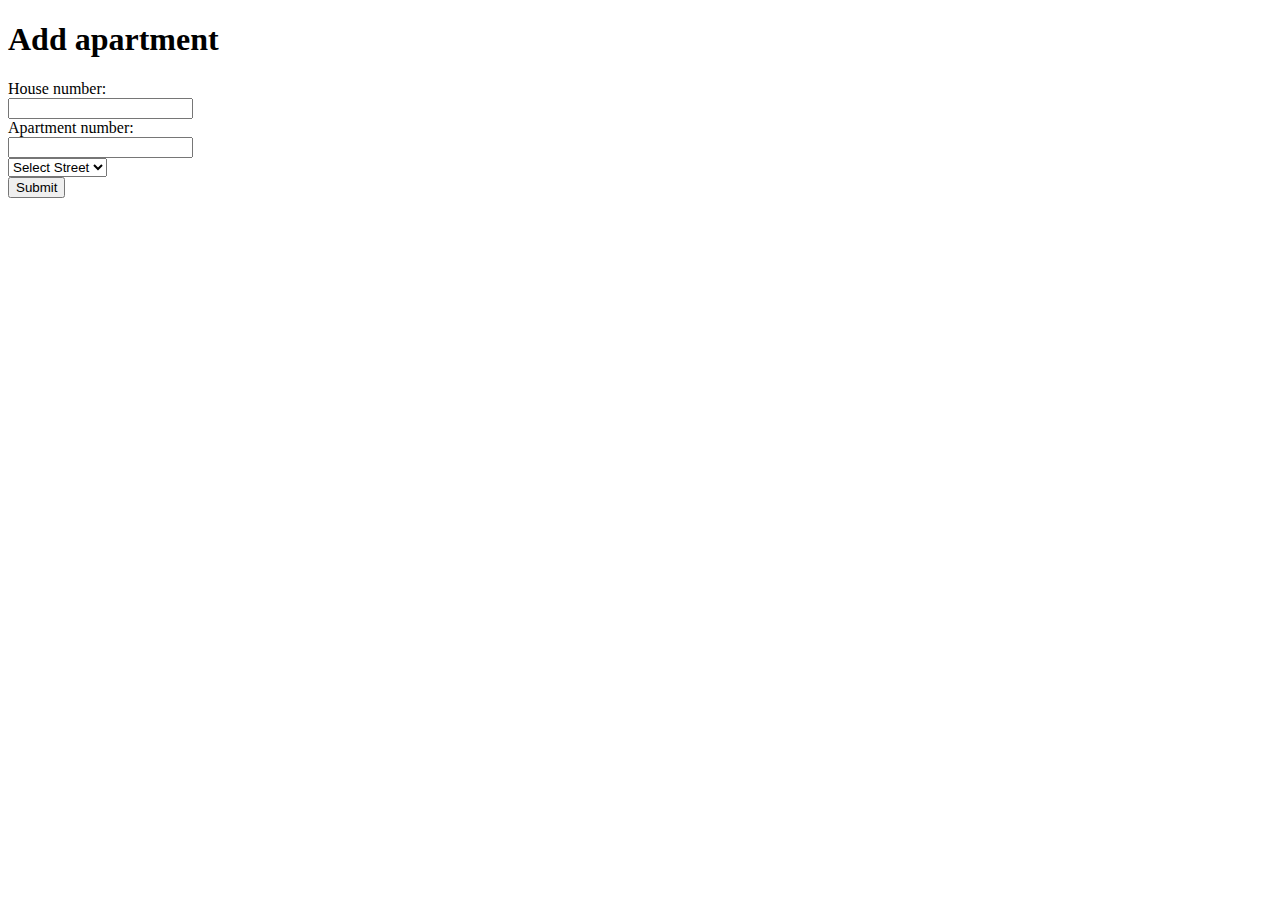
<file: src/main/resources/templates/apartment/add-apartment.html>
<!DOCTYPE html>
<html xmlns:th="http://www.thymeleaf.org">
<head>
    <title>Add Apartment</title>
</head>
<body>
<h1>Add apartment</h1>
<form th:action="@{/apartment/add}" method="post">
    <label>House number:</label><br>
    <input type="text" th:field="${apartment.houseNumber}"><br>
    <label>Apartment number:</label><br>
    <input type="text" th:field="${apartment.apartmentNumber}"><br>
    <select th:field="${apartment.streetId}">
        <option value="">Select Street</option>
        <th:block th:each="street : ${streets}">
            <option th:value="${street.id}" th:text="${street.name}"></option>
        </th:block>
    </select><br>
    <input type="submit" value="Submit">
</form>
</body>
</html>
</file>
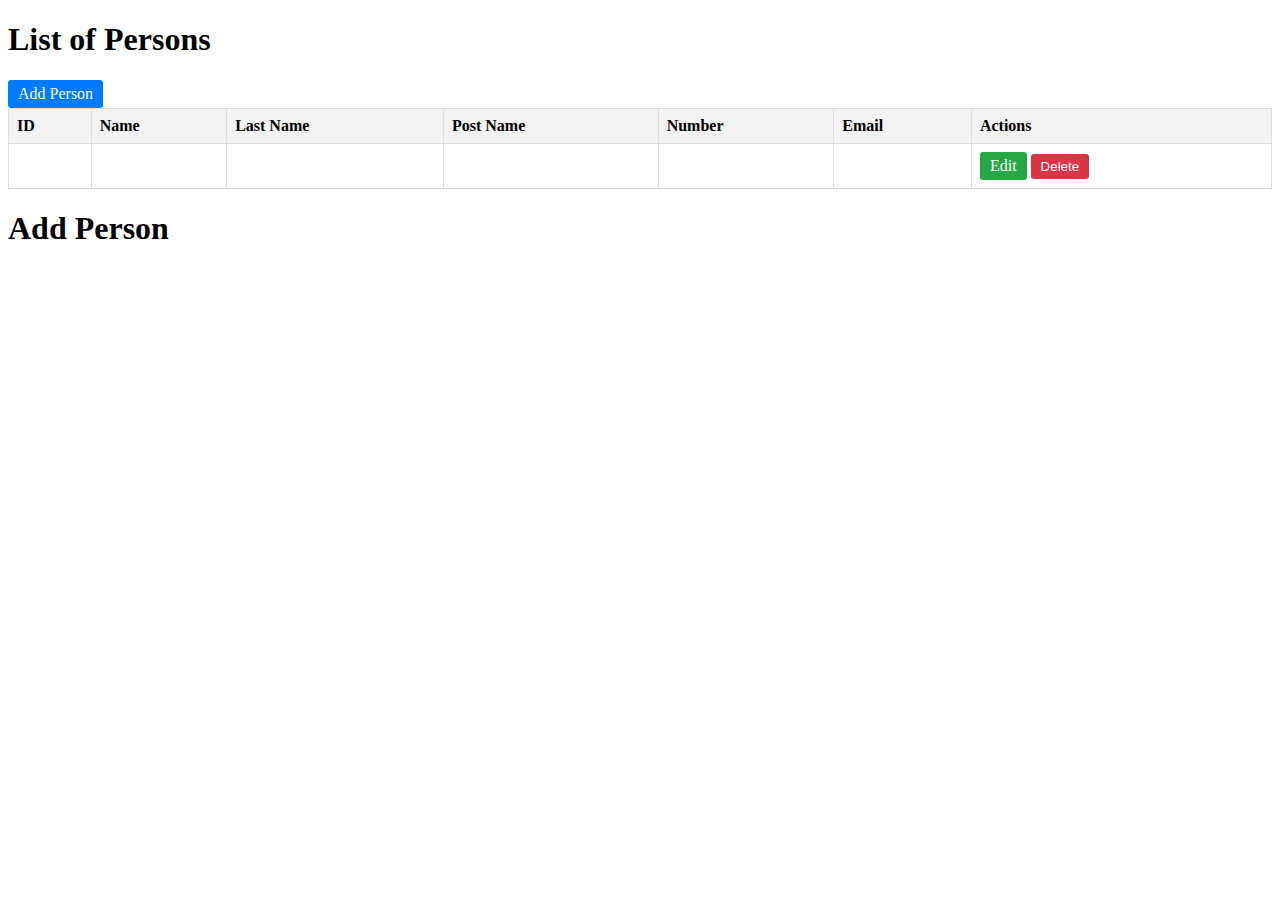
<file: src/main/resources/templates/apartment/apartments.html>
<!DOCTYPE html>
<html xmlns:th="http://www.thymeleaf.org">
<head>
    <title>Apartments</title>
    <style>
        table {
            width: 100%;
            border-collapse: collapse;
        }

        th, td {
            border: 1px solid #dddddd;
            text-align: left;
            padding: 8px;
        }

        th {
            background-color: #f2f2f2;
        }

        .btn {
            padding: 5px 10px;
            background-color: #007bff;
            color: #fff;
            border: none;
            cursor: pointer;
            text-decoration: none;
            display: inline-block;
            border-radius: 3px;
        }

        .btn-danger {
            background-color: #dc3545;
        }

        .btn-primary {
            background-color: #007bff;
        }

        .btn-success {
            background-color: #28a745;
        }

        .btn-secondary {
            background-color: #6c757d;
        }
    </style>
</head>
<body>
<h1>List of Persons</h1>
<a class="btn btn-primary" th:href="@{/person/add}">Add Person</a>
<table>
    <thead>
    <tr>
        <th>ID</th>
        <th>Name</th>
        <th>Last Name</th>
        <th>Post Name</th>
        <th>Number</th>
        <th>Email</th>
        <th>Actions</th>
    </tr>
    </thead>
    <tbody>
    <tr th:each="person : ${persons}">
        <td th:text="${person.id}"></td>
        <td th:text="${person.name}"></td>
        <td th:text="${person.lastName}"></td>
        <td th:text="${person.postName}"></td>
        <td th:text="${person.number}"></td>
        <td th:text="${person.email}"></td>
        <td>
            <a class="btn btn-success" th:href="@{'/person/edit/' + ${person.id}}">Edit</a>
            <form th:action="@{'/person/delete/' + ${person.id}}" method="post" style="display: inline;">
                <button class="btn btn-danger" type="submit">Delete</button>
            </form>
        </td>
    </tr>
    </tbody>
</table>
<h1>Add Person</h1>
<a href="/person/add"></a>
</body>
</html>
</file>
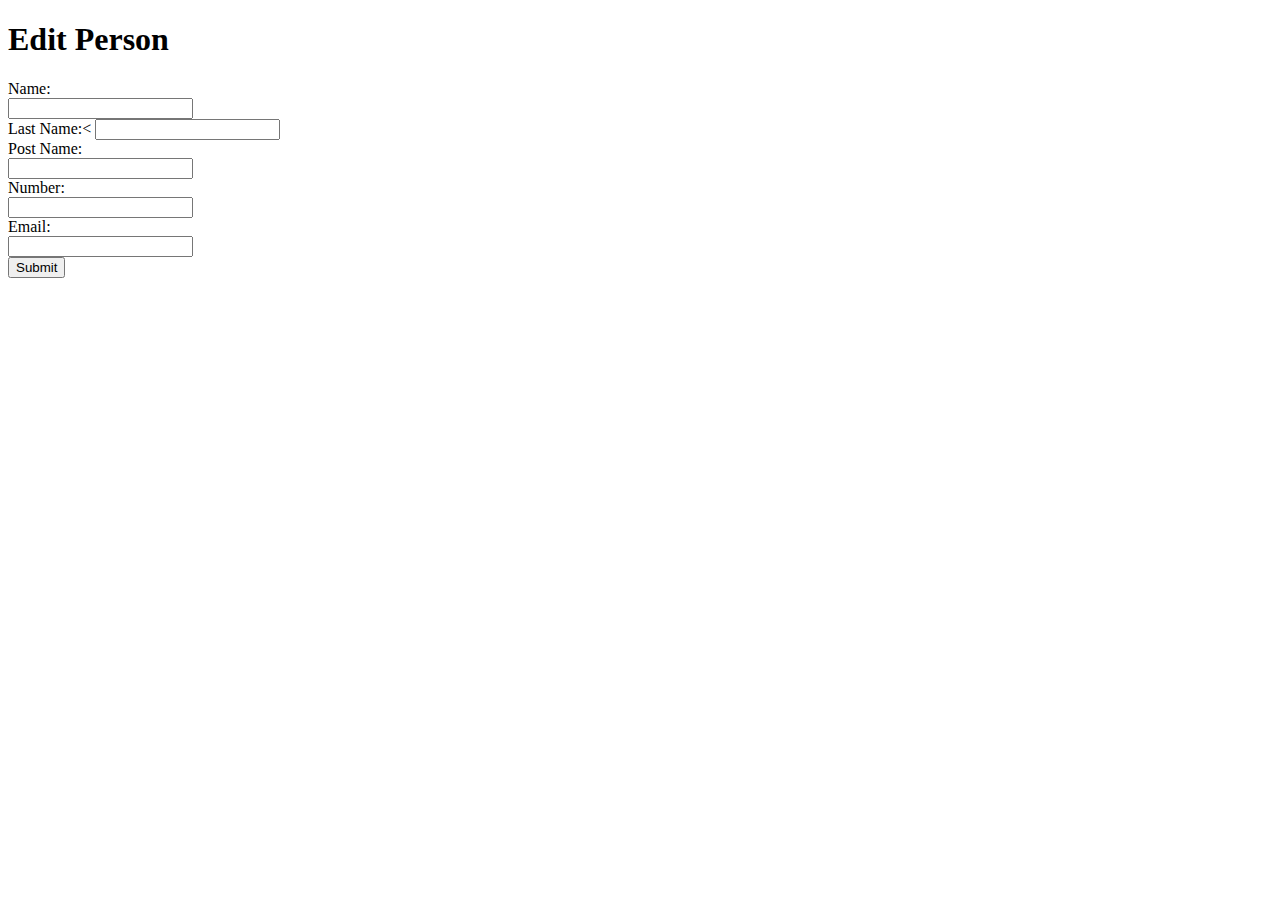
<file: src/main/resources/templates/apartment/edit-apartment.html>
<!DOCTYPE html>
<html xmlns:th="http://www.thymeleaf.org">
<head>
    <title>Edit Person</title>
</head>
<body>
<h1>Edit Person</h1>
<form th:action="@{'/person/edit/' + ${person.id}}" method="post">
    <input type="hidden" th:field="${person.id}">
    <label>Name:</label><br>
    <input type="text" th:field="${person.name}"><br>
    <label>Last Name:</label><
    <input type="text" th:field="${person.lastName}"><br>
    <label>Post Name:</label><br>
    <input type="text" th:field="${person.postName}"><br>
    <label>Number:</label><br>
    <input type="text" th:field="${person.number}"><br>
    <label>Email:</label><br>
    <input type="text" th:field="${person.email}"><br>
    <input type="submit" value="Submit">
</form>
</body>
</html>
</file>
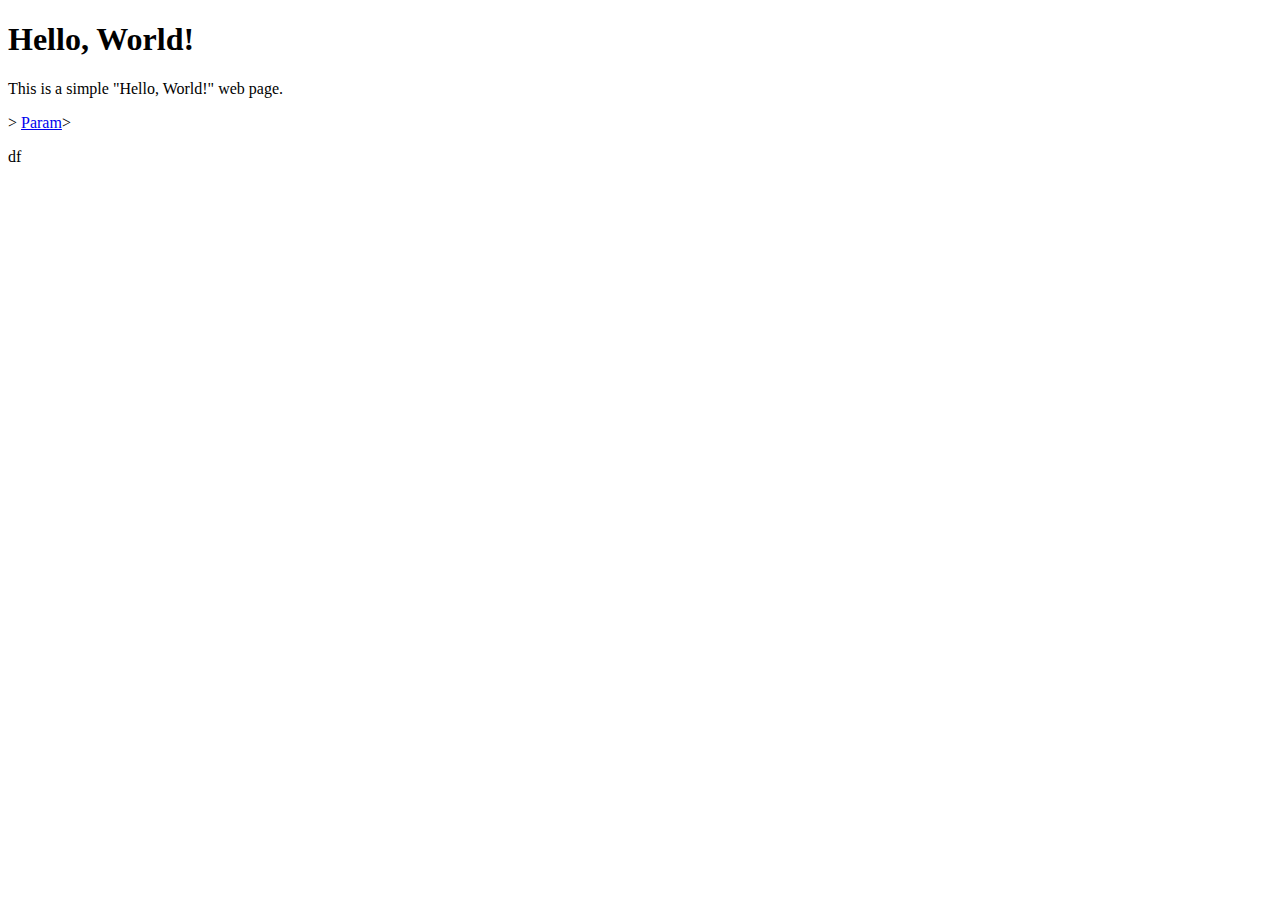
<file: src/main/resources/templates/first/hello.html>
<!DOCTYPE html>
<html>
<head>
    <title>Hello, World!</title>
</head>
<body>
<h1>Hello, World!</h1>
<p>This is a simple "Hello, World!" web page.</p>
<a href="/first/goodbye"></a>>
<a href="/first/hello?name=Danila&surname=Reznikov">Param</a>>
<p th:text="${message}">df</p>
</body>
</html>
</file>
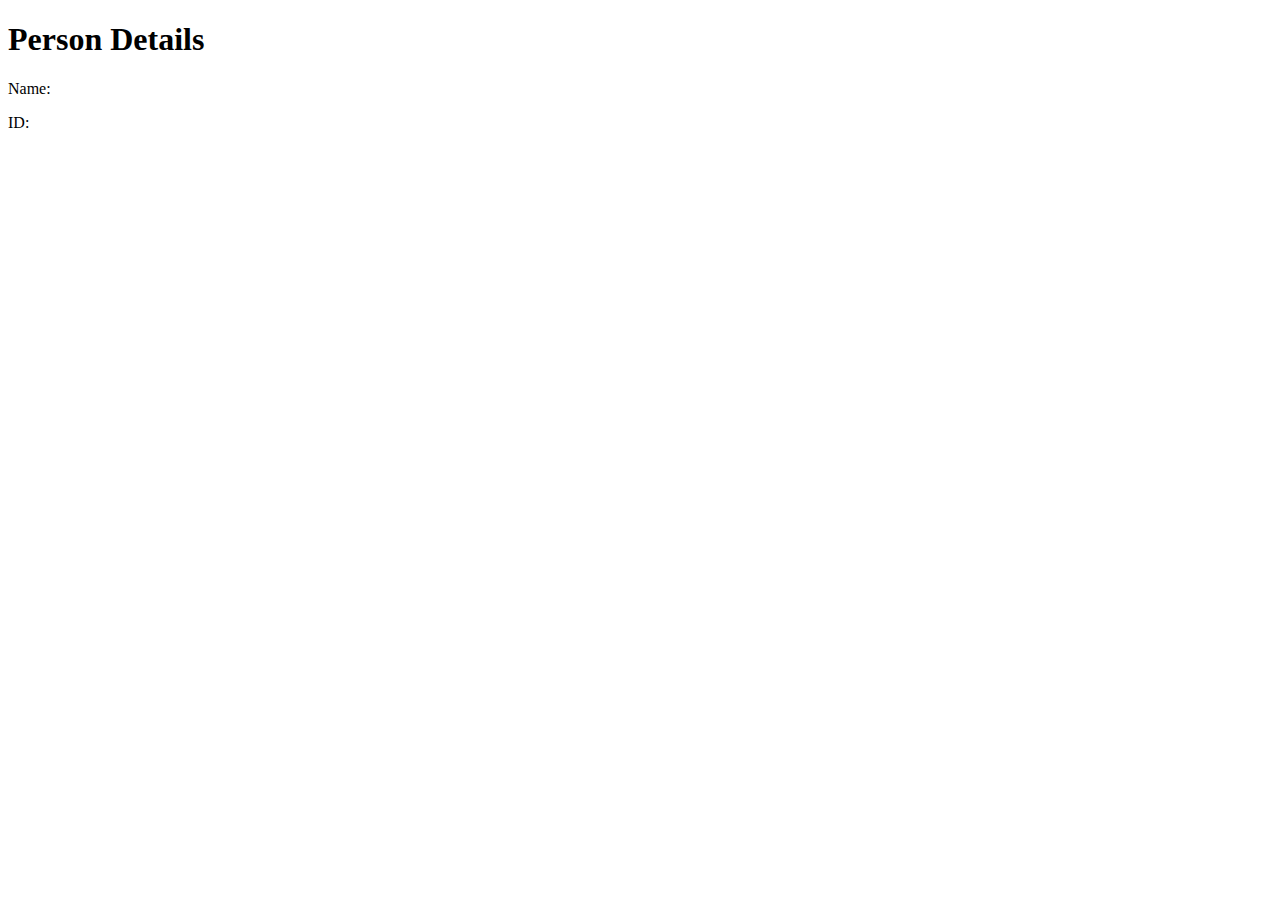
<file: src/main/resources/templates/people/show.html>
<!DOCTYPE html>
<html lang="en" xmlns:th="http://thymeleaf.org">
<head>
    <title>Person Details</title>
</head>
<body>
<h1>Person Details</h1>
<p>Name: <span th:text="${person.name}"></span></p>
<p>ID: <span th:text="${person.id}"></span></p>
</body>
</html>
</file>
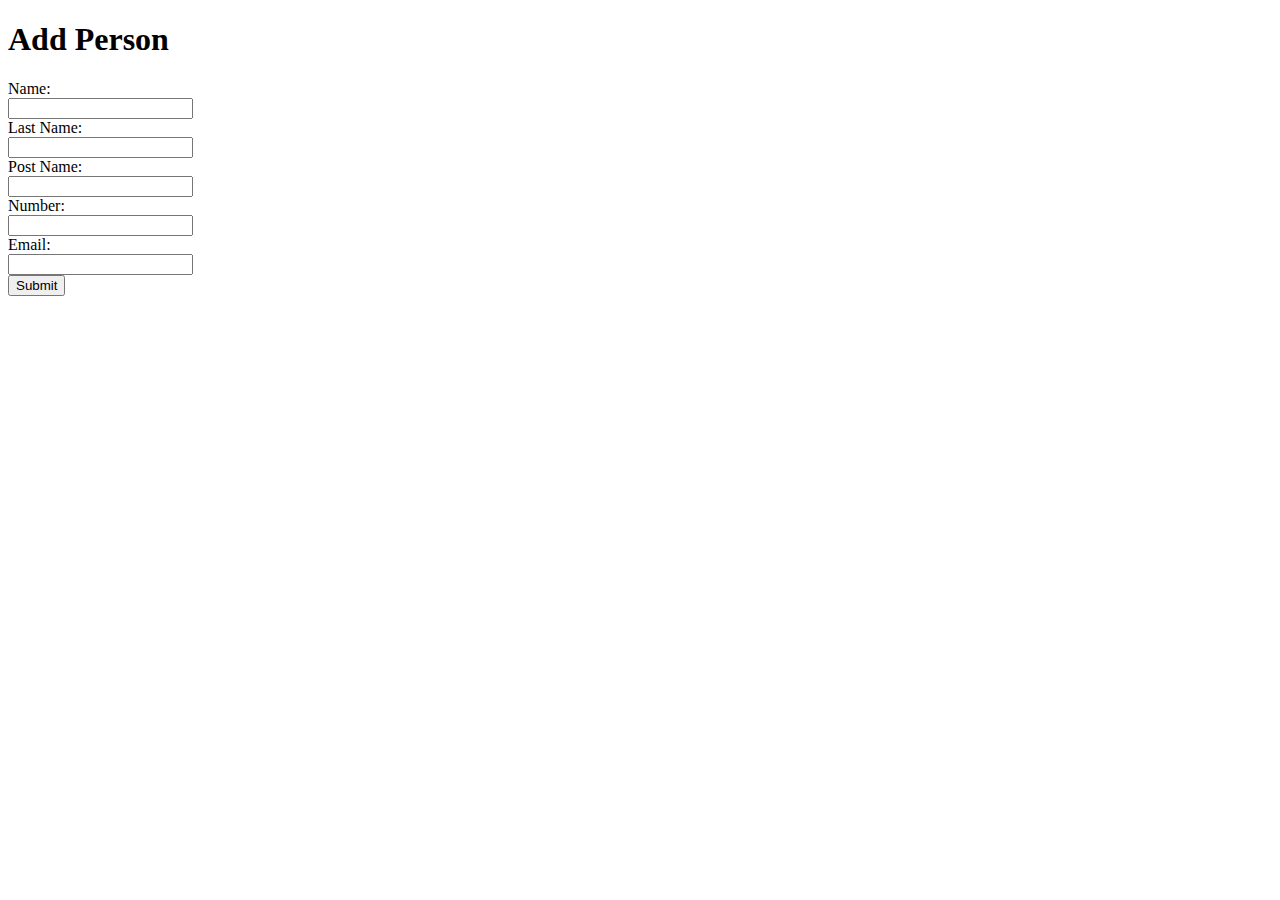
<file: src/main/resources/templates/person/add-person.html>
<!DOCTYPE html>
<html xmlns:th="http://www.thymeleaf.org">
<head>
    <title>Add Person</title>
</head>
<body>
<h1>Add Person</h1>
<form th:action="@{/person/add}" method="post">
    <label>Name:</label><br>
    <input type="text" th:field="${person.name}"><br>
    <label>Last Name:</label><br>
    <input type="text" th:field="${person.lastName}"><br>
    <label>Post Name:</label><br>
    <input type="text" th:field="${person.postName}"><br>
    <label>Number:</label><br>
    <input type="text" th:field="${person.number}"><br>
    <label>Email:</label><br>
    <input type="text" th:field="${person.email}"><br>
    <input type="submit" value="Submit">
</form>
</body>
</html>
</file>
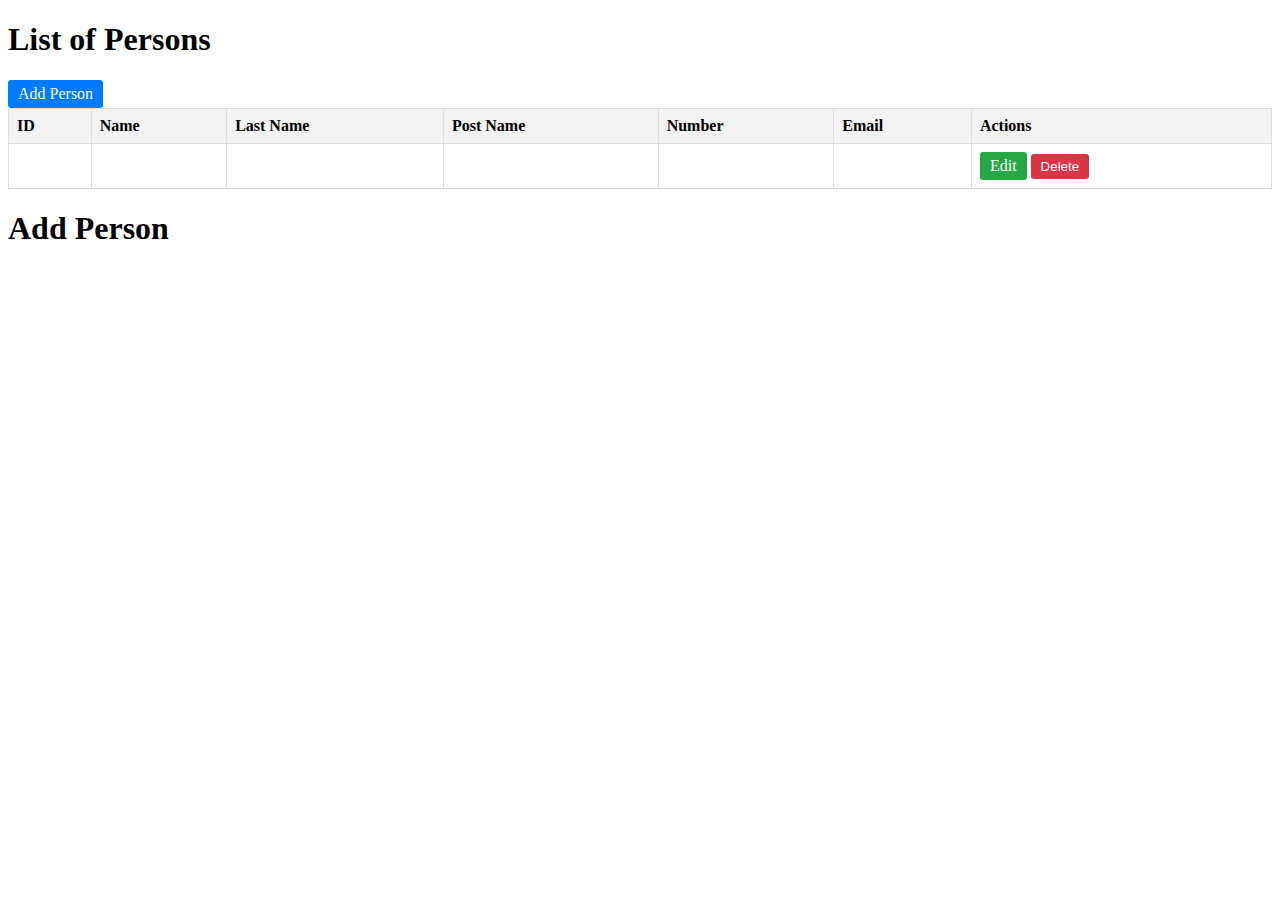
<file: src/main/resources/templates/person/person.html>
<!DOCTYPE html>
<html xmlns:th="http://www.thymeleaf.org">
<head>
    <title>Persons</title>
    <style>
        table {
            width: 100%;
            border-collapse: collapse;
        }

        th, td {
            border: 1px solid #dddddd;
            text-align: left;
            padding: 8px;
        }

        th {
            background-color: #f2f2f2;
        }

        .btn {
            padding: 5px 10px;
            background-color: #007bff;
            color: #fff;
            border: none;
            cursor: pointer;
            text-decoration: none;
            display: inline-block;
            border-radius: 3px;
        }

        .btn-danger {
            background-color: #dc3545;
        }

        .btn-primary {
            background-color: #007bff;
        }

        .btn-success {
            background-color: #28a745;
        }

        .btn-secondary {
            background-color: #6c757d;
        }
    </style>
</head>
<body>
<h1>List of Persons</h1>
<a class="btn btn-primary" th:href="@{/person/add}">Add Person</a>
<table>
    <thead>
    <tr>
        <th>ID</th>
        <th>Name</th>
        <th>Last Name</th>
        <th>Post Name</th>
        <th>Number</th>
        <th>Email</th>
        <th>Actions</th>
    </tr>
    </thead>
    <tbody>
    <tr th:each="person : ${persons}">
        <td th:text="${person.id}"></td>
        <td th:text="${person.name}"></td>
        <td th:text="${person.lastName}"></td>
        <td th:text="${person.postName}"></td>
        <td th:text="${person.number}"></td>
        <td th:text="${person.email}"></td>
        <td>
            <a class="btn btn-success" th:href="@{'/person/edit/' + ${person.id}}">Edit</a>
            <form th:action="@{'/person/delete/' + ${person.id}}" method="post" style="display: inline;">
                <button class="btn btn-danger" type="submit">Delete</button>
            </form>
        </td>
    </tr>
    </tbody>
</table>
<h1>Add Person</h1>
<a href="/person/add"></a>
</body>
</html>
</file>
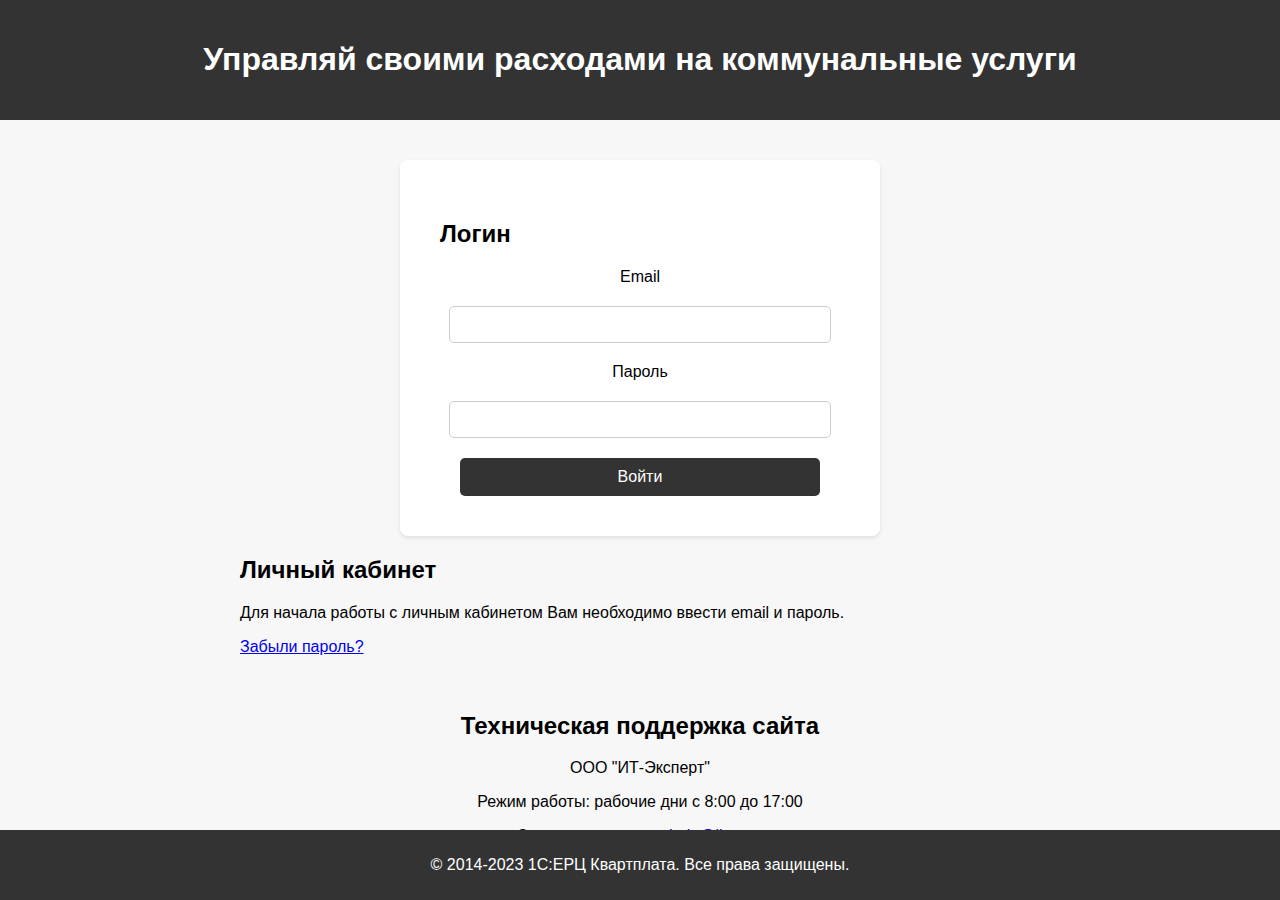
<file: src/main/resources/templates/site/login.html>
<!DOCTYPE html>
<html lang="ru">

<head>
    <meta charset="UTF-8">
    <meta name="viewport" content="width=device-width, initial-scale=1.0">
    <title>Информационно-расчетная система</title>
    <link rel="stylesheet" href="css/logincss.css">
</head>

<body>
    <header class="header-container">
        <h1>Управляй своими расходами на коммунальные услуги</h1>
    </header>

    <div class="content-heading">

        <section id="login-container">
            <h2 class="header-login">Логин</h2>
            <form action="/login" method="post">
                <label for="email">Email</label>
                <input type="email" id="email" name="email" required>
        
                <label for="password">Пароль</label>
                <input type="password" id="password" name="password" required>
        
                <button type="submit">Войти</button>
            </form>
        </section>
        

        <section id="personal-container">
            <h2 class="personal-heading">Личный кабинет</h2>
            <p>Для начала работы с личным кабинетом Вам необходимо ввести email и пароль.</p>
            <p><a href="forgot-password.php">Забыли пароль?</a></p>
        </section>
    </div>
    <section id="support-container">
        <h2 class="support-heading">Техническая поддержка сайта</h2>
        <p class="support-parag">ООО "ИТ-Эксперт"</p>
        <p class="support-parag">Режим работы: рабочие дни с 8:00 до 17:00</p>
        <p class="support-parag">Электронная почта: <a href="mailto:help@ikvp.ru">help@ikvp.ru</a></p>
        <p class="support-parag">При обращении по электронной почте указывайте наименование управляющей компании, адрес или лицевой счет.</p>
    </section>



    <footer class="footer-container">
        <p class="footer-company">© 2014-2023 1С:ЕРЦ Квартплата. Все права защищены.</p>
    </footer>
</body>

</html>
</file>
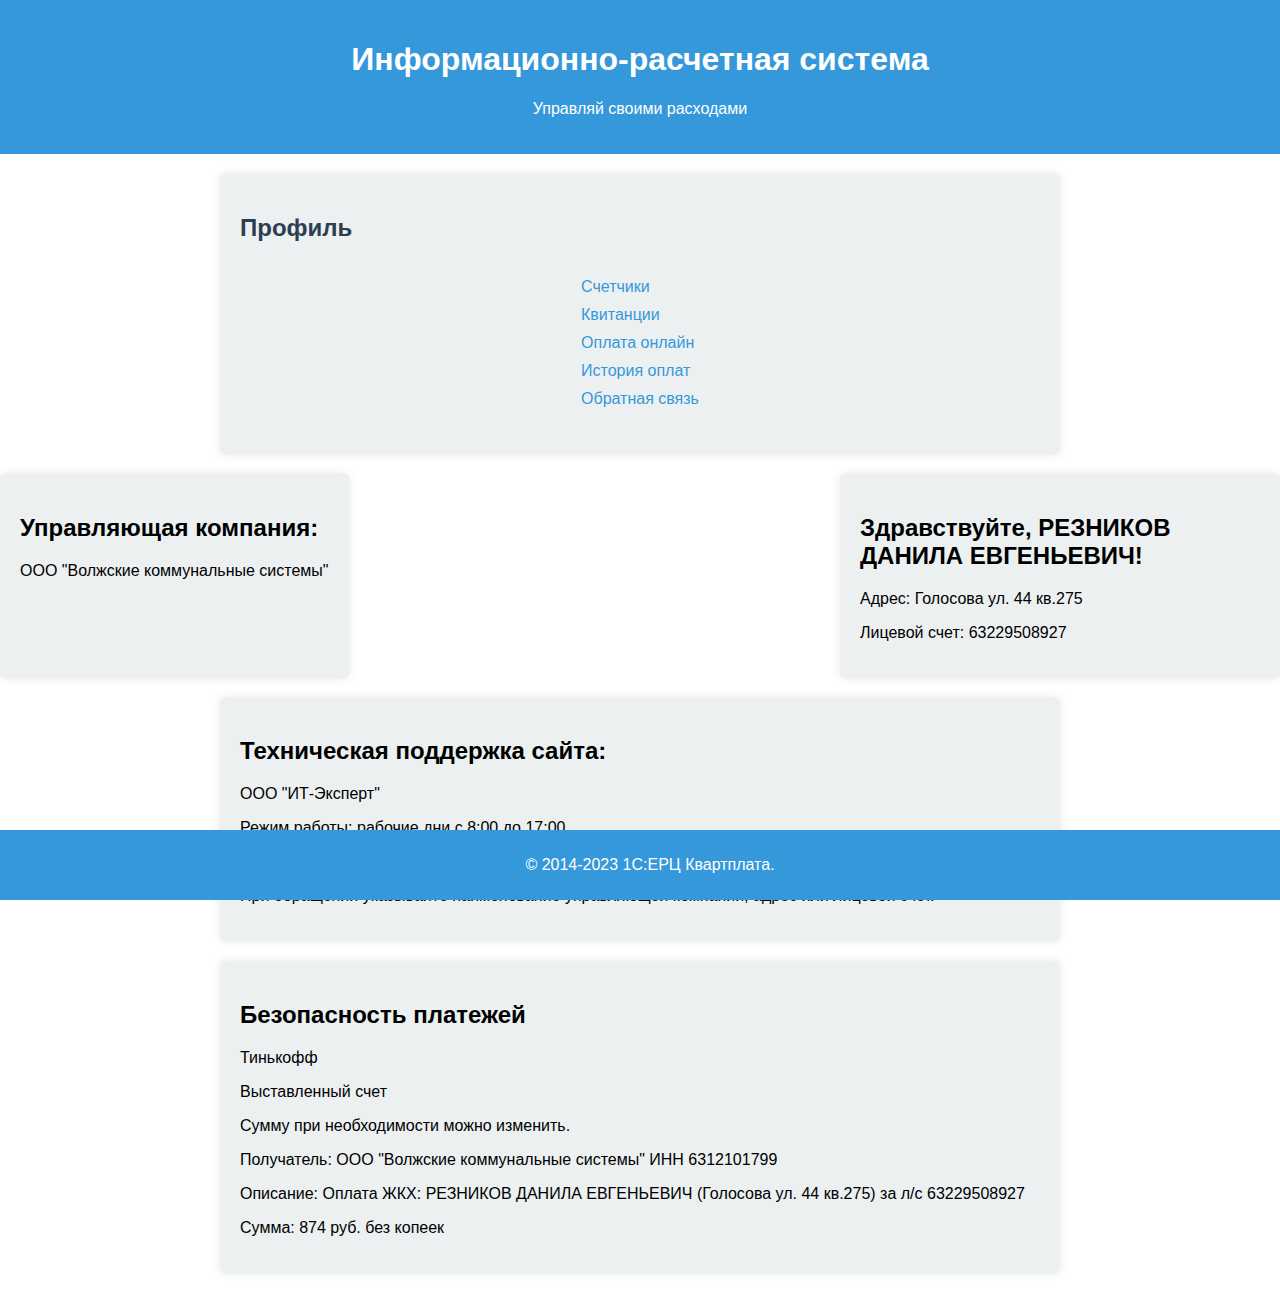
<file: src/main/resources/templates/site/main.html>
<!DOCTYPE html>
<html lang="ru">
<head>
    <meta charset="UTF-8">
    <meta name="viewport" content="width=device-width, initial-scale=1.0">
    <link rel="stylesheet" href="css/style1.css">
    <title>Информационно-расчетная система</title>
</head>
<body>

<header class="header-container">
    <div class="logo">
        <h1>Информационно-расчетная система</h1>
        <p>Управляй своими расходами</p>
    </div>
</header>

<main>
    
    <section class="profile-container">
        <h2 class="section-nav-header">Профиль</h2>
        <nav class="section-nav">
            <ul class="nav-list">
                <li class="nav-item"><a href="" class="nav-item-a">Счетчики</a></li>
                <li class="nav-item"><a href="" class="nav-item-a">Квитанции</a></li>
                <li class="nav-item"><a href="" class="nav-item-a">Оплата онлайн</a></li>
                <li class="nav-item"><a href="" class="nav-item-a">История оплат</a></li>
                <li class="nav-item"><a href="" class="nav-item-a">Обратная связь</a></li>
            </ul>
        </nav>
    </section>

    <div class="header-welcome-container">
        <section class="company-info-container">
            <h2>Управляющая компания:</h2>
            <p>ООО "Волжские коммунальные системы"</p>
        </section>

        <section class="user-info-container">
            <h2>Здравствуйте, РЕЗНИКОВ ДАНИЛА ЕВГЕНЬЕВИЧ!</h2>
            <p>Адрес: Голосова ул. 44 кв.275</p>
            <p>Лицевой счет: 63229508927</p>
        </section>
    </div>

    <section class="support-info-container">
        <h2>Техническая поддержка сайта:</h2>
        <p>ООО "ИТ-Эксперт"</p>
        <p>Режим работы: рабочие дни с 8:00 до 17:00</p>
        <p>Email: <a href="mailto:help@ikvp.ru">help@ikvp.ru</a></p>
        <p>При обращении указывайте наименование управляющей компании, адрес или лицевой счет.</p>
    </section>


    <section class="payment-security-container">
        <h2>Безопасность платежей</h2>
        <p>Тинькофф</p>
        <p>Выставленный счет</p>
        <p>Сумму при необходимости можно изменить.</p>
        <p>Получатель: ООО "Волжские коммунальные системы" ИНН 6312101799</p>
        <p>Описание: Оплата ЖКХ: РЕЗНИКОВ ДАНИЛА ЕВГЕНЬЕВИЧ (Голосова ул. 44 кв.275) за л/с 63229508927</p>
        <p>Сумма: 874 руб. без копеек</p>
    </section>
</main>

<footer class="footer-container">
    <p>© 2014-2023 1С:ЕРЦ Квартплата.</p>
</footer>

</body>
</html>
</file>
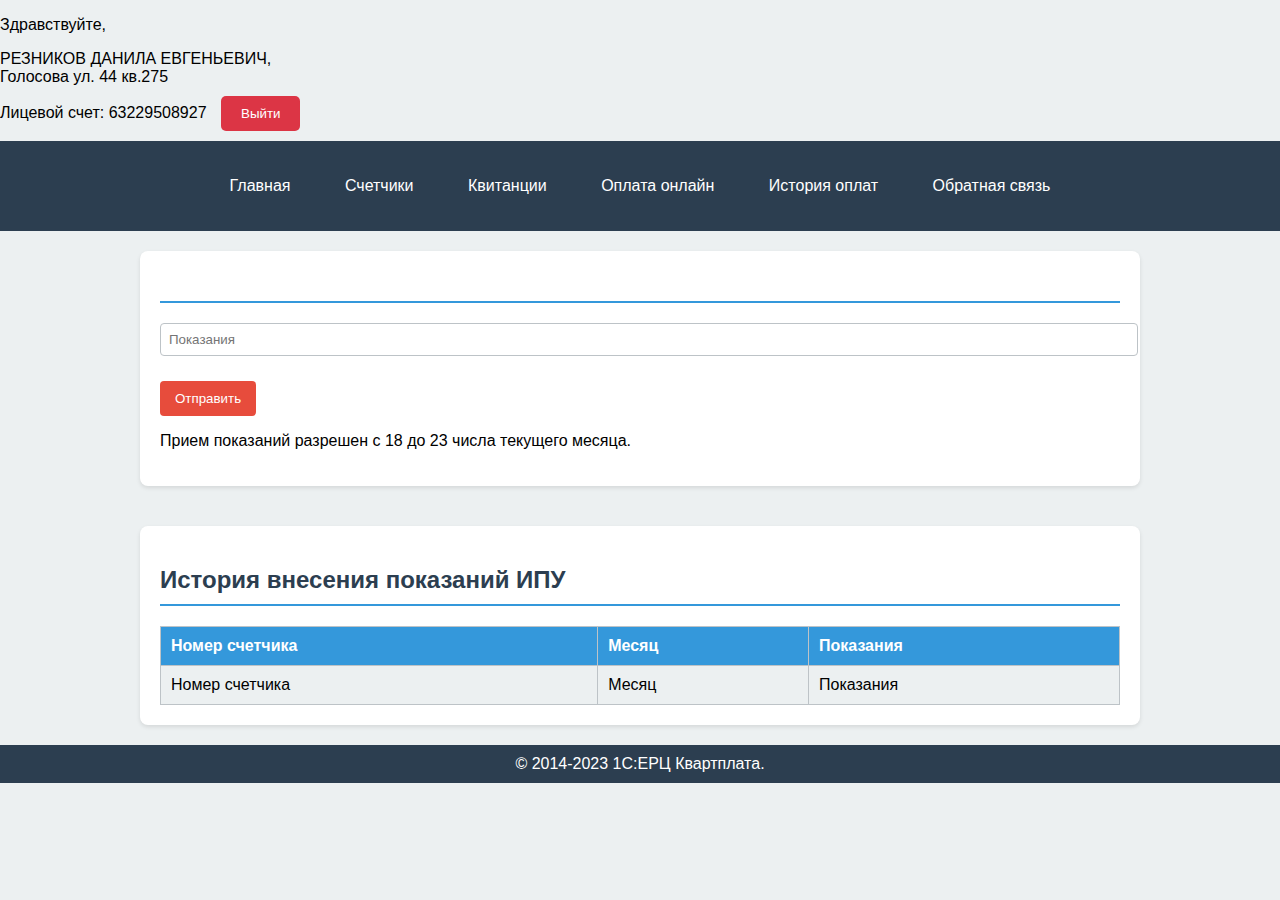
<file: src/main/resources/templates/site/meter_readings.html>
<!DOCTYPE html>
<html lang="ru">

<head>
    <meta charset="UTF-8">
    <meta name="viewport" content="width=device-width, initial-scale=1.0">

    <title>Информационно-расчетная система</title>
</head>
<style>/* Основные сбросы стилей и базовые стили */
/* Общие стили для всей страницы */
body {
    font-family: 'Arial', sans-serif;
    margin: 0;
    padding: 0;
    background-color: #ecf0f1;
}

/* Стили для шапки */
.logout-button {
    background-color: #dc3545;
    border: none;
    padding: 10px 20px;
    border-radius: 5px;
    color: #fff;
    cursor: pointer;
    display: inline-block; /* Чтобы кнопка не обтекала содержимое */
    margin: 10px;
}

/* Стили для основной навигации */
.navigation {
    background-color: #2c3e50;
    padding: 10px 0;
    color: #fff;
}

.nav-list {
    list-style-type: none;
    padding-left: 0;
    text-align: center;
}

.nav-item {
    display: inline-block;
    margin: 0 10px;
}

.nav-link {
    color: #fff;
    text-decoration: none;
    padding: 10px 15px;
    display: inline-block;
}

.nav-link:hover {
    background-color: #233140;
    border-radius: 5px;
}

/* Стили для основного содержимого */
.main-content {
    padding: 20px;
    text-align: center;
}
/* Стили для контейнеров */
section {
    background-color: #ffffff;
    margin: 20px auto;
    padding: 20px;
    border-radius: 8px;
    box-shadow: 0 2px 4px rgba(0,0,0,0.1);
    max-width: 960px;
}

/* Стили для секции с формой */
.meter-reading-container {
    margin-bottom: 40px;
}

.section-nav-header {
    color: #2c3e50;
    border-bottom: 2px solid #3498db;
    padding-bottom: 10px;
    margin-bottom: 20px;
}

/* Стили для формы */
form div {
    margin-bottom: 15px;
}

form label {
    display: block;
    margin-bottom: 5px;
    font-weight: bold;
}

form input[type="text"] {
    width: 100%;
    padding: 8px;
    margin-bottom: 10px;
    border: 1px solid #bdc3c7;
    border-radius: 4px;
}

form button {
    background-color: #e74c3c;
    color: white;
    padding: 10px 15px;
    border: none;
    border-radius: 4px;
    cursor: pointer;
    transition: background-color 0.3s;
}

form button:hover {
    background-color: #c0392b;
}

/* Стили для секции с историей показаний */
.meter-history-container {
    margin-bottom: 20px;
}

.meter-history-container table {
    width: 100%;
    border-collapse: collapse;
    margin-top: 20px;
}

.meter-history-container th, .meter-history-container td {
    text-align: left;
    padding: 10px;
    border: 1px solid #bdc3c7;
}

.meter-history-container th {
    background-color: #3498db;
    color: white;
}

.meter-history-container td {
    background-color: #ecf0f1;
}

/* Стили для подвала */
.footer-container {
    background-color: #2c3e50;
    color: white;
    text-align: center;
    padding: 10px 0;
    width: 100%;
}

.footer-container p {
    margin: 0;
}

/* Медиа запросы для адаптивного дизайна */
@media (max-width: 768px) {
    .user-info {
        position: static;
        text-align: center;
        margin-top: 10px;
    }
}

</style>
<body>

<header class="header">
    <div class="header-bottom">
        <div class="user-welcome">
            <p class="user-greeting">Здравствуйте,</p>
            <div class="user-details">
                <span class="user-name" th:text="${user.getLastName()} + ' ' + ${user.getName()} + ' ' + ${user.getPostName()}">РЕЗНИКОВ ДАНИЛА ЕВГЕНЬЕВИЧ</span>,
            </div>
            <div th:each="entry : ${apartmentsWithStreets}">
                <span class="user-address" th:text="${entry.value.name} + ' ул., д. ' + ${entry.key.houseNumber} + ', кв. ' + ${entry.key.apartmentNumber}">Голосова ул. 44 кв.275</span>
            </div>
            <span class="user-account" th:text="'Лицевой счет: ' + ${user.getId()}">Лицевой счет: 63229508927</span>
            <button class="logout-button" >Выйти</button>
        </div>
    </div>
</header>

<nav class="navigation">
    <ul class="nav-list">
        <li class="nav-item"><a href="/person/main" class="nav-link">Главная</a></li>
        <li class="nav-item"><a href="#" class="nav-link">Счетчики</a></li>
        <li class="nav-item"><a href="#" class="nav-link">Квитанции</a></li>
        <li class="nav-item"><a href="#" class="nav-link">Оплата онлайн</a></li>
        <li class="nav-item"><a href="#" class="nav-link">История оплат</a></li>
        <li class="nav-item"><a href="#" class="nav-link">Обратная связь</a></li>
    </ul>
</nav>

    <main>


        <section class="meter-reading-container">
            <div th:each="entry : ${meters}">
                <h2 class="section-nav-header" th:text="'ИН квартиры'+${entry.key.getId()}"></h2>
                <!-- Ваш action должен указывать на URL, который обрабатывается вашим методом POST в контроллере -->
                <form th:action="@{/meter-readings/add}" method="post">
                    <div th:each="meter, meterStat : ${entry.value}">
                        <label th:text="${'Номер счетчика ' + meter.getCounterNumber()}"></label>
                        <input type="text" th:id="'reading-' + ${meter.getId()}" th:name="${meter.getCounterNumber()}" placeholder="Показания" required><br>
                    </div>
                    <button type="submit">Отправить</button>
                </form>
            </div>
            <p>Прием показаний разрешен с 18 до 23 числа текущего месяца.</p>
        </section>
        <section class="meter-history-container">
            <h2 class="section-nav-header">История внесения показаний ИПУ</h2>
            <table>
                <thead>
                <tr>
                    <th>Номер счетчика</th>
                    <th>Месяц</th>
                    <th>Показания</th>
                </tr>
                </thead>
                <tbody>
                <tr th:each="reading : ${readings}">
                    <td th:text="${reading.meter.counterNumber}">Номер счетчика</td>
                    <td th:text="${#temporals.format(reading.date, 'MMMM')}">Месяц</td>
                    <td th:text="${reading.value}">Показания</td>
                </tr>
                </tbody>
            </table>
        </section>


    </main>

    <footer class="footer-container">
        <p>© 2014-2023 1С:ЕРЦ Квартплата.</p>
    </footer>

</body>

</html>
</file>
<file: src/main/resources/templates/site/css/logincss.css>
body {
    font-family: Arial, sans-serif;
    margin: 0;
    padding: 0;
    background-color: #f7f7f7;
}

.header-container {
    background-color: #333;
    color: white;
    text-align: center;
    padding: 20px 0;
}

.content-heading {
    max-width: 800px;
    margin: 0 auto;
    padding: 20px;
}

#login-container {
    background-color: #fff;
    border-radius: 8px;
    box-shadow: 0 2px 4px rgba(0, 0, 0, 0.1);
    padding: 40px;
    margin: 20px auto;
    max-width: 400px;
}

form {
    text-align: center;
}

form label, form input, form button {
    display: block;
    margin-bottom: 20px;
}

form input[type="email"], form input[type="password"] {
    width: calc(100% - 40px);
    padding: 10px;
    border: 1px solid #ccc;
    border-radius: 5px;
    margin: 0 auto 20px;
}

form button {
    background-color: #333;
    color: white;
    border: none;
    border-radius: 5px;
    padding: 10px 20px;
    cursor: pointer;
    font-size: 16px;
    width: calc(100% - 40px);
    margin: 0 auto;
    transition: background-color 0.3s;
}

form button:hover {
    background-color: #555;
}

#support-container {
    text-align: center;
}

.footer-container {
    background-color: #333;
    color: white;
    text-align: center;
    padding: 10px 0;
    position: fixed;
    bottom: 0;
    width: 100%;
}
</file>
<file: src/main/resources/templates/site/css/style1.css>
/* Общие стили для всей страницы */
body {
    font-family: 'Arial', sans-serif;
    margin: 0;
    padding: 0;
}

.container {
    width: 100%;
    max-width: 1200px;
    margin: 0 auto;
    padding: 0 15px;
}

/* Стили для заголовка */
.header-container {
    background-color: #3498db;
    color: #fff;
    text-align: center;
    padding: 20px;
    
}

/* Стили для секции профиля */
.profile-container {
    max-width: 800px;
    margin: 20px auto;
    padding: 20px;
    background-color: #ecf0f1;
    border-radius: 5px;
    box-shadow: 0 0 10px rgba(0, 0, 0, 0.1);
}

.section-nav-header {
    color: #2c3e50;
}

.section-nav {
    display: flex;
    justify-content: space-around;
}

.nav-list {
    list-style: none;
    padding: 0;
}

.nav-item {
    margin-bottom: 10px;
}

.nav-item-a {
    color: #3498db;
    text-decoration: none;
}

.nav-item-a:hover {
    text-decoration: underline;
}

/* Стили для блока приветствия и информации о пользователе */
.header-welcome-container {
    display: flex;
    justify-content: space-between;
    margin-top: 20px;
}

.company-info-container,
.user-info-container {
    max-width: 400px;
    padding: 20px;
    background-color: #ecf0f1;
    border-radius: 5px;
    box-shadow: 0 0 10px rgba(0, 0, 0, 0.1);
}

/* Стили для секции техподдержки */
.support-info-container {
    max-width: 800px;
    margin: 20px auto;
    padding: 20px;
    background-color: #ecf0f1;
    border-radius: 5px;
    box-shadow: 0 0 10px rgba(0, 0, 0, 0.1);
}

.support-heading {
    color: #2c3e50;
}

/* Стили для блока безопасности платежей */
.payment-security-container {
    max-width: 800px;
    margin: 20px auto;
    padding: 20px;
    background-color: #ecf0f1;
    border-radius: 5px;
    box-shadow: 0 0 10px rgba(0, 0, 0, 0.1);
}

/* Стили для подвала */
.footer-container {
    background-color: #3498db;
    color: #fff;
    text-align: center;
    padding: 10px;
    position: fixed;
    bottom: 0;
    width: 100%;
}
</file>
